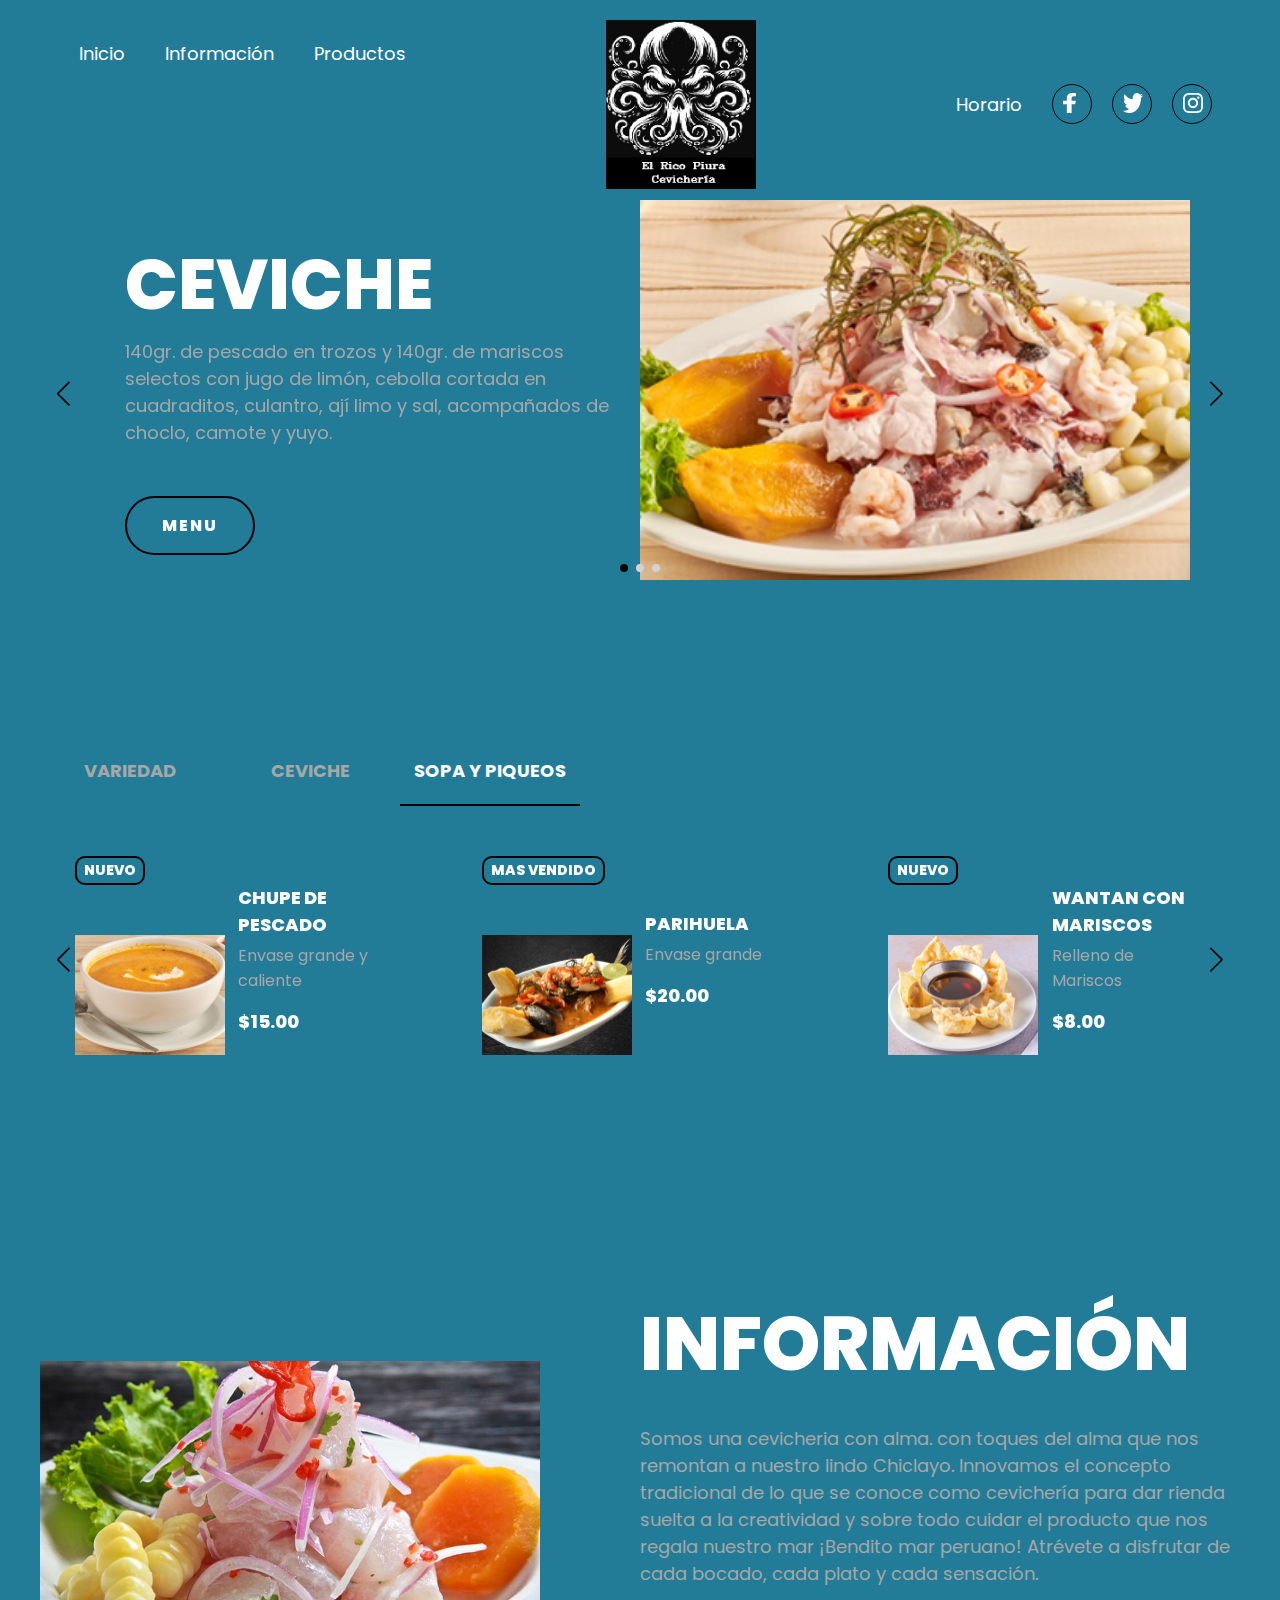
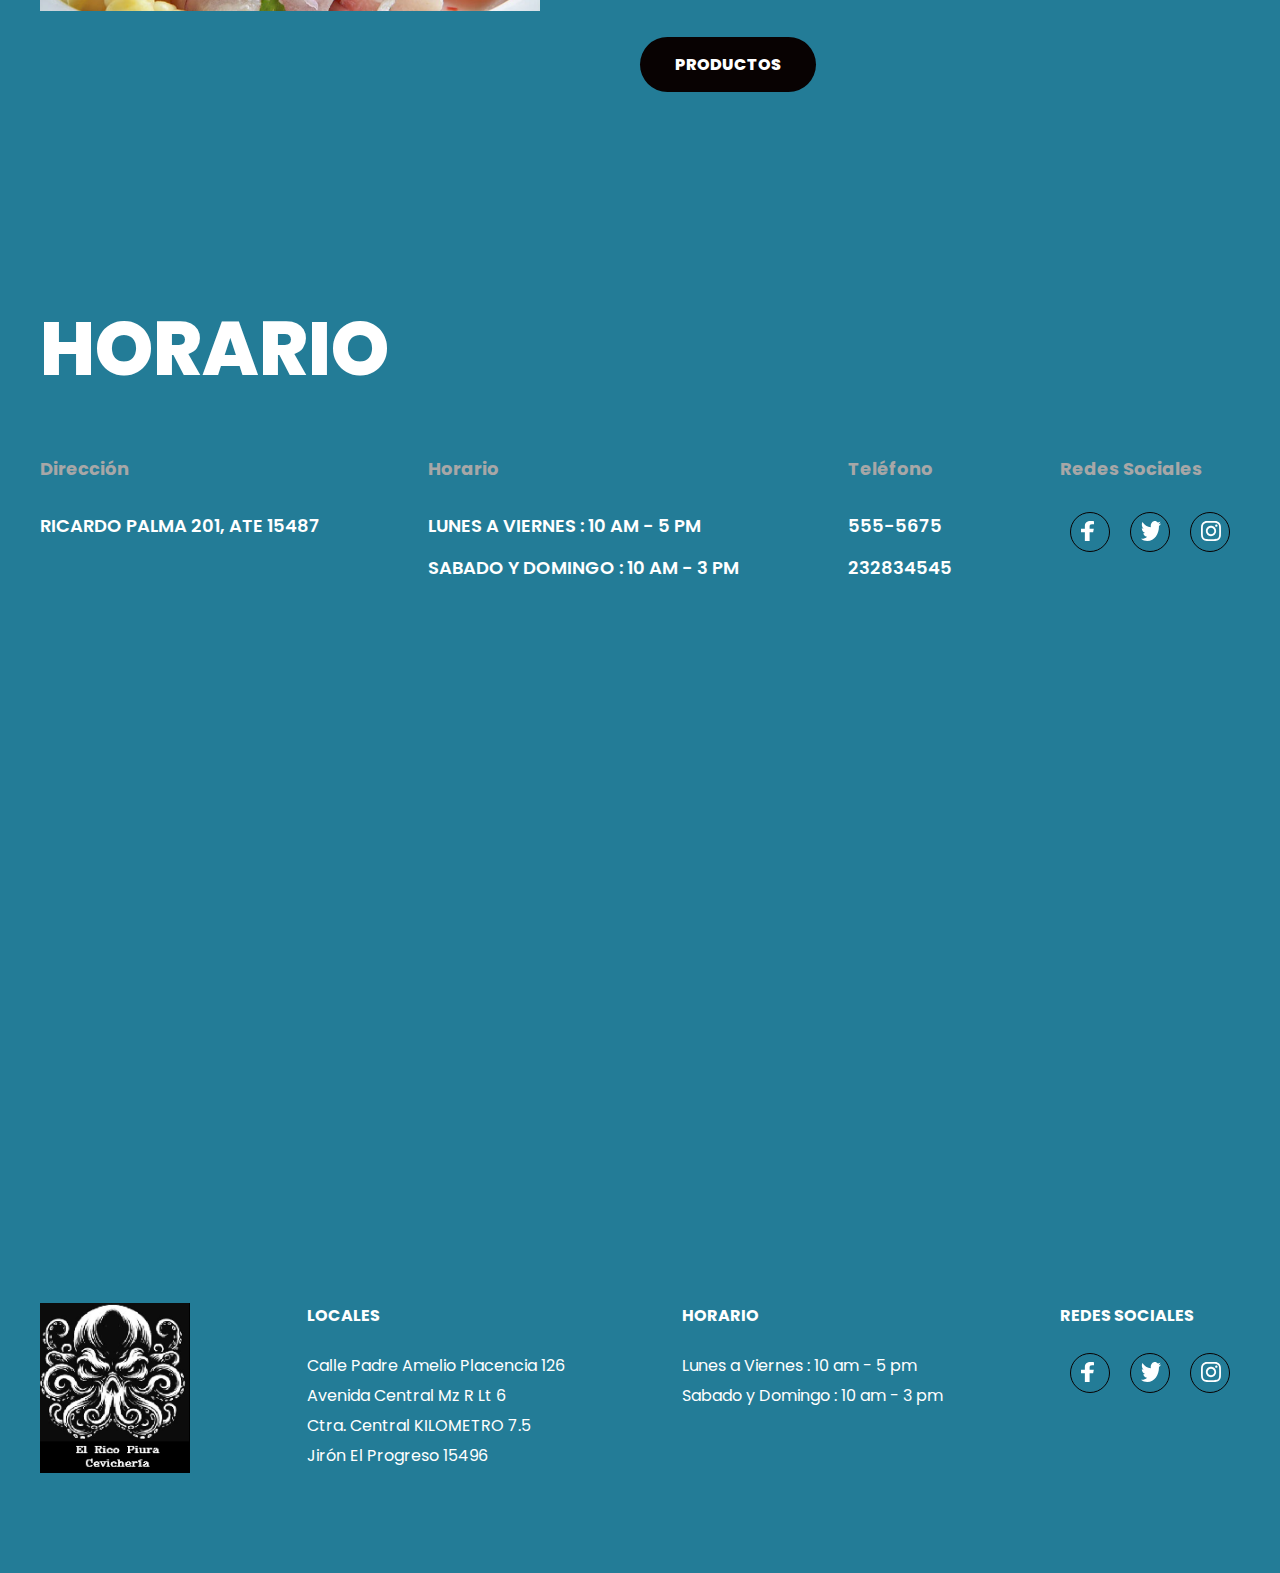
<file: index.html>
<!DOCTYPE html>
<html lang="en">
<head>
    <meta charset="UTF-8">
    <meta http-equiv="X-UA-Compatible" content="IE=edge">
    <meta name="viewport" content="width=device-width, initial-scale=1.0">
    <title> Cevicheria "El Rico Piura"</title>
    <link rel="stylesheet" href="https://cdn.jsdelivr.net/npm/swiper/swiper-bundle.min.css" />
    <link rel="stylesheet" href="style.css">
</head>

<body>

    <header>
        
        <div class="menu container">

            <img class="logo-1" src="img/LOGOv2.png" alt="">
            <input type="checkbox" id="menu" />
            <label for="menu">
                <img src="img/menu.png" class="menu-icono" alt="">
            </label>
            <nav class="navbar">
                <div class="menu-1">
                    <ul>
                        <li><a href="#">Inicio</a></li>
                        <li><a href="#">Información</a></li>
                        <li><a href="producto.html" target="_blank">Productos</a></li>
                    </ul>
                </div>

                <img class="logo-2" src="img/LOGOv2.png" alt="">

                <div class="menu-2">
                    <ul>
                        <li><a href="#">Horario</a></li>
                    </ul>
                    <div class="socials">
                        <a href="https://www.facebook.com" target="_blank">
                            <div class="social">
                                <img src="img/s1.svg" alt="">
                            </div>
                        </a>
                        <a href="https://www.twitter.com" target="_blank">
                            <div class="social">
                                <img src="img/s2.svg" alt="">
                            </div>
                        </a>
                        <a href="https://www.instagram.com" target="_blank">
                            <div class="social">
                                <img src="img/s3.svg" alt="">
                            </div>
                        </a>
                    </div>
                </div>
            </nav>
        </div>

        <div class="header-content container">

            <div class="swiper mySwiper-1">
                <div class="swiper-wrapper">
                    <div class="swiper-slide">
                        <div class="slider">
                            <div class="slider-txt">
                                <h1>Ceviche</h1>
                                <p>
                                    140gr. de pescado en trozos y 140gr. de mariscos selectos con jugo de limón, cebolla cortada en cuadraditos, culantro, ají limo y sal, acompañados de choclo, camote y yuyo.
                                </p>
                                <div class="botones">
                                    <a href="producto.html" class="btn-1">Menu</a>
                                </div>
                            </div>
                            <div class="slider-img">
                                <img src="img/food2.png">
                            </div>
                        </div>
                    </div>
                    <div class="swiper-slide">
                        <div class="slider">
                            <div class="slider-txt">
                                <h1>Tiradito</h1>
                                <p>
                                    Láminas de pescado con jugo de limón y sal. Acompañados de choclo, camote y la crema (Amarillo, Rocoto o Olivo).
                                </p>
                                <div class="botones">
                                    <a href="producto.html" class="btn-1">Menu</a>
                                </div>
                            </div>
                            <div class="slider-img">
                                <img src="img/food6.png">
                            </div>
                        </div>
                    </div>
                    <div class="swiper-slide">
                        <div class="slider">
                            <div class="slider-txt">
                                <h1>Arroces</h1>
                                <p>
                                    Arroz a base de culantro y cerveza negra con mariscos selectos (calamar, pulpo y langostinos).
                                </p>
                                <div class="botones">
                                    <a href="producto.html" class="btn-1">Menu</a>
                                </div>
                            </div>
                            <div class="slider-img">
                                <img src="img/food3.png">
                            </div>
                        </div>
                    </div>

                </div>
                <div class="swiper-button-next"></div>
                <div class="swiper-button-prev"></div>
                <div class="swiper-pagination"></div>
            </div>
        </div>
    </header>



    <main class="products">
    <div class="tabs container">

        <input type="radio" name="tabs" id="tab1" checked="checked" class="tabInput" value="1">
        <label for="tab1">VARIEDAD</label>
        <div class="tab">
            <div class="swiper mySwiper-2" id="swiper1">

                <div class="swiper-wrapper">

                    <div class="swiper-slide">
                        <div class="product">
                            <div class="product-img">
                                <h4>RECOMENDADO</h4>
                                <img src="img/food5.png" alt="">
                            </div>
                            <div class="product-txt">
                                <h4>Leche de Tigre</h4>
                                <p>Envase grande</p>
                                <span class="price">$15.00</span> 
                            </div>
                        </div>
                    </div>

                    <div class="swiper-slide">
                        <div class="product">
                            <div class="product-img">
                                <h4>Más Vendido</h4>
                                <img src="img/food3.png" alt="">
                            </div>
                            <div class="product-txt">
                                <h4>Arroz con Mariscos</h4>
                                <p>Arroz y Ceviche</p>
                                <span class="price">$25.00</span> 
                            </div>
                        </div>
                    </div>
                    
                    <div class="swiper-slide">
                        <div class="product">
                            <div class="product-img">
                                <h4>Nuevo</h4>
                                <img src="img/food6.png" alt="">
                            </div>
                            <div class="product-txt">
                                <h4>Tiradito de Pescado</h4>
                                <p>Una poco pescado</p>
                                <span class="price">$15.00</span> 
                            </div>
                        </div>
                    </div>
                    
                </div>

                <div class="swiper-button-next"></div>
                <div class="swiper-button-prev"></div>
                <div class="swiper-pagination"></div>
            </div>
        </div>

        <input type="radio" name="tabs" id="tab2" checked="checked" class="tabInput" value="2">
        <label for="tab2">CEVICHE</label>
        <div class="tab">
            <div class="swiper mySwiper-2" id="swiper2">

                <div class="swiper-wrapper">

                    <div class="swiper-slide">
                        <div class="product">
                            <div class="product-img">
                                <h4>RECOMENDADO</h4>
                                <img src="img/food7.png" alt="">
                            </div>
                            <div class="product-txt">
                                <h4>Chicharron de Pescado</h4>
                                <p>Buena cantidad de Chicharron</p>
                                <span class="price">$25.00</span> 
                            </div>
                        </div>
                    </div>

                    <div class="swiper-slide">
                        <div class="product">
                            <div class="product-img">
                                <h4>Más Vendido</h4>
                                <img src="img/food2.png" alt="">
                            </div>
                            <div class="product-txt">
                                <h4>Ceviche Mixto</h4>
                                <p>Picante y sin pincante</p>
                                <span class="price">$25.00</span> 
                            </div>
                        </div>
                    </div>
                    
                    <div class="swiper-slide">
                        <div class="product">
                            <div class="product-img">
                                <h4>Más Vendido</h4>
                                <img src="img/food1.png" alt="">
                            </div>
                            <div class="product-txt">
                                <h4>Ceviche Clásico</h4>
                                <p>mucho pescado</p>
                                <span class="price">$20.00</span> 
                            </div>
                        </div>
                    </div>
                    
                </div>

                <div class="swiper-button-next"></div>
                <div class="swiper-button-prev"></div>
                <div class="swiper-pagination"></div>
            </div>
        </div>

        <input type="radio" name="tabs" id="tab3" checked="checked" class="tabInput" value="3">
        <label for="tab3">SOPA Y PIQUEOS</label>
        <div class="tab">
            <div class="swiper mySwiper-2" id="swiper3">

                <div class="swiper-wrapper">

                    <div class="swiper-slide">
                        <div class="product">
                            <div class="product-img">
                                <h4>Nuevo</h4>
                                <img src="img/food9.png" alt="">
                            </div>
                            <div class="product-txt">
                                <h4>CHUPE DE PESCADO</h4>
                                <p>Envase grande y caliente</p>
                                <span class="price">$15.00</span> 
                            </div>
                        </div>
                    </div>

                    <div class="swiper-slide">
                        <div class="product">
                            <div class="product-img">
                                <h4>Mas vendido</h4>
                                <img src="img/food4.png" alt="">
                            </div>
                            <div class="product-txt">
                                <h4>Parihuela</h4>
                                <p>Envase grande</p>
                                <span class="price">$20.00</span> 
                            </div>
                        </div>
                    </div>
                    
                    <div class="swiper-slide">
                        <div class="product">
                            <div class="product-img">
                                <h4>Nuevo</h4>
                                <img src="img/food8.png" alt="">
                            </div>
                            <div class="product-txt">
                                <h4>Wantan con Mariscos</h4>
                                <p>Relleno de Mariscos</p>
                                <span class="price">$8.00</span> 
                            </div>
                        </div>
                    </div>
                    
                </div>

                <div class="swiper-button-next"></div>
                <div class="swiper-button-prev"></div>
                <div class="swiper-pagination"></div>
            </div>
        </div>

    </div>
    </main>

    <section class="info container">
        <div class="info-img">
            <img src="img/info.png" alt="">
        </div>

        <div class="info-txt">
            <h2>Información</h2>
            <p>
                Somos una cevicheria con alma. con toques del alma que nos  remontan a nuestro lindo Chiclayo.

                Innovamos el concepto tradicional de lo que se conoce como cevichería para dar rienda suelta a la creatividad y sobre todo cuidar el producto que nos regala nuestro mar ¡Bendito mar peruano!
                
                Atrévete a disfrutar de cada bocado, cada plato y cada sensación.
            </p>
            <a href="producto.html" class="btn-2">Productos</a>
        </div>

    </section>

    <section class="horario">
        <div class="horario-info container">

            <h2>Horario</h2>
            <div class="horario-txt">
                <div class="txt">
                    <h4>Dirección</h4>
                    <p>
                        Ricardo Palma 201, Ate 15487
                    </p>
                </div>
                <div class="txt">
                    <h4>Horario</h4>
                    <p>
                        Lunes a Viernes : 10 am - 5 pm
                    </p>
                    <p>
                        Sabado y Domingo : 10 am - 3 pm
                    </p>
                </div>
                <div class="txt">
                    <h4>Teléfono</h4>
                    <p>
                        555-5675
                    </p>
                    <p>
                        232834545
                    </p>
                </div>
                <div class="txt">
                    <h4>Redes Sociales</h4>
                    <div class="socials">
                        <a href="https://www.facebook.com" target="_blank">
                            <div class="social">
                                <img src="img/s1.svg" alt="">
                            </div>
                        </a>
                        <a href="https://www.twitter.com" target="_blank">
                            <div class="social">
                                <img src="img/s2.svg" alt="">
                            </div>
                        </a>
                        <a href="https://www.instagram.com" target="_blank">
                            <div class="social">
                                <img src="img/s3.svg" alt="">
                            </div>
                        </a>
                    </div>
                </div>
            </div>
        </div>
    </section>

    <section>

        <iframe class="map" src="https://www.google.com/maps/embed?pb=!1m18!1m12!1m3!1d7804.705524293283!2d-76.88704218599851!3d-12.01921779315534!2m3!1f0!2f0!3f0!3m2!1i1024!2i768!4f13.1!3m3!1m2!1s0x9105c5cb616123c3%3A0x118cbd936acfcbb2!2sCevicheria%20%22El%20Rico%20Piura%22!5e0!3m2!1ses!2spe!4v1716339833338!5m2!1ses!2spe" width="100%" height="500" style="border:0;" allowfullscreen="" loading="lazy" referrerpolicy="no-referrer-when-downgrade"></iframe>

    </section>

    <footer class="footer container">

        <img class="logo-2" src="img/LOGOv2.png" alt="">
        <div class="links">
            <h4>Locales</h4>
            <ul>
                <li><a href="#">Calle Padre Amelio Placencia 126</a></li>
                <li><a href="#">Avenida Central Mz R Lt 6</a></li>
                <li><a href="#">Ctra. Central KILOMETRO 7.5</a></li>
                <li><a href="#">Jirón El Progreso 15496</a></li>
            </ul>
        </div>

        <div class="links">
            <h4>Horario</h4>
            <ul>
                <li><a href="#">Lunes a Viernes : 10 am - 5 pm</a></li>
                <li><a href="#">Sabado y Domingo : 10 am - 3 pm</a></li>
            </ul>
        </div>
        <div class="links">
            <h4>Redes Sociales</h4>
            <div class="socials">
                <a href="https://www.facebook.com" target="_blank">
                    <div class="social">
                        <img src="img/s1.svg" alt="">
                    </div>
                </a>
                <a href="https://www.twitter.com" target="_blank">
                    <div class="social">
                        <img src="img/s2.svg" alt="">
                    </div>
                </a>
                <a href="https://www.instagram.com" target="_blank">
                    <div class="social">
                        <img src="img/s3.svg" alt="">
                    </div>
                </a>
            </div>
        </div>

    </footer>

    <script src="https://cdn.jsdelivr.net/npm/swiper/swiper-bundle.min.js"></script>
    <script src="script.js"></script>
</body>

</html>
</file>
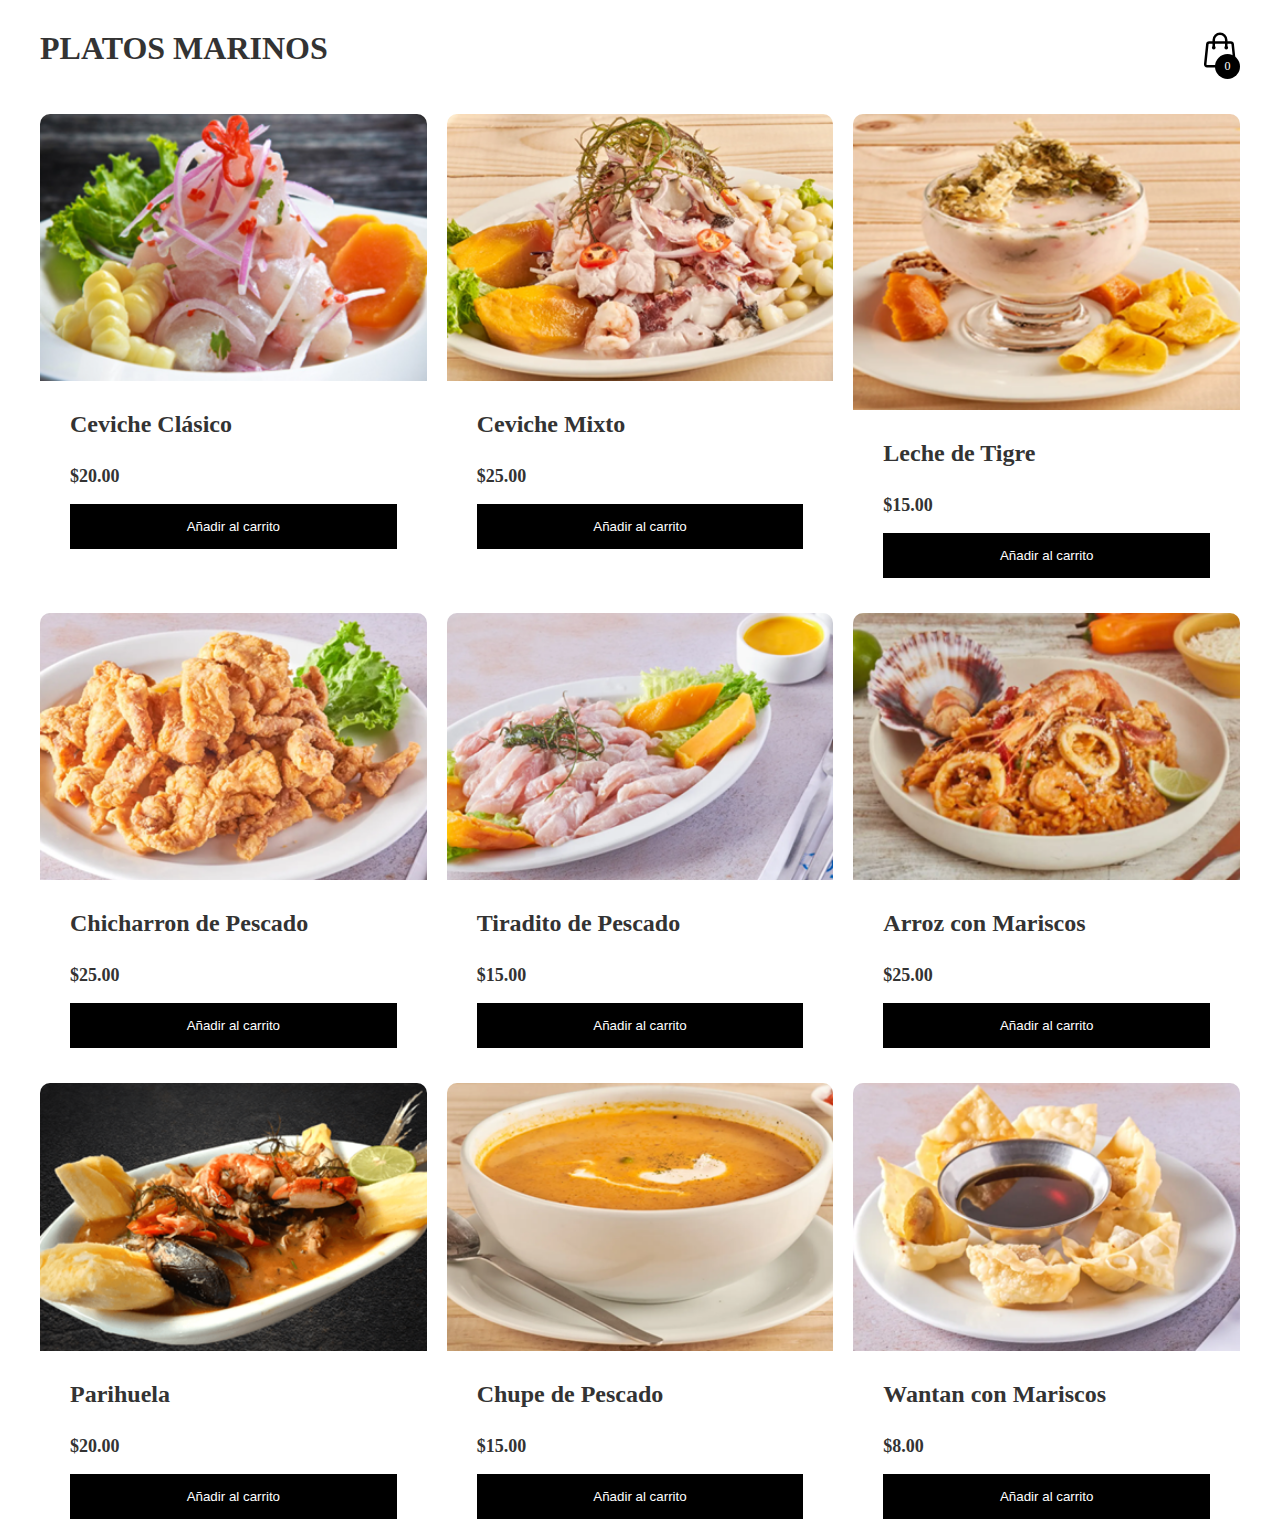
<file: producto.html>
<!DOCTYPE html>
<html lang="en">
<head>
    <meta charset="UTF-8">
    <meta http-equiv="X-UA-Compatible" content="IE=edge">
    <meta name="viewport" content="width=device-width, initial-scale=1.0">
    <link rel="stylesheet" href="styles.css">
    <title>Productos</title>
</head>
<body>
    <header>
        <h1>PLATOS MARINOS</h1>

        <div class="container-icon">
            <svg xmlns="http://www.w3.org/2000/svg" fill="none" viewBox="0 0 24 24" stroke-width="1.5" stroke="currentColor" class="icon-cart">
                <path stroke-linecap="round" stroke-linejoin="round" d="M15.75 10.5V6a3.75 3.75 0 1 0-7.5 0v4.5m11.356-1.993 1.263 12c.07.665-.45 1.243-1.119 1.243H4.25a1.125 1.125 0 0 1-1.12-1.243l1.264-12A1.125 1.125 0 0 1 5.513 7.5h12.974c.576 0 1.059.435 1.119 1.007ZM8.625 10.5a.375.375 0 1 1-.75 0 .375.375 0 0 1 .75 0Zm7.5 0a.375.375 0 1 1-.75 0 .375.375 0 0 1 .75 0Z" />
            </svg>
            <div class="count-products">
                <span id="contador-productos">0</span>
            </div>

            <div class="container-cart-products hidden-cart">
                <div class="cart-product">
                    <div class="info-cart-product">
                        <span class="cantidad-producto-carrito">1</span>
                        <p class="titulo-producto-carrito">Ceviche Clásico</p>
                        <span class="precio-producto-carrito">$20.00</span>
                    </div>
                    <svg xmlns="http://www.w3.org/2000/svg" fill="none" viewBox="0 0 24 24" stroke-width="1.5" stroke="currentColor" class="icon-close">
                        <path stroke-linecap="round" stroke-linejoin="round" d="M6 18 18 6M6 6l12 12" />
                    </svg>                      
                </div>
                <div class="cart-total">
                    <h3>Total:</h3>
                    <span class="total-pagar">$200</span>
                </div>
            </div>
        </div>
    </header>
    <div class="container-items">
        <div class="item">
            <figure>
                <img src="img/food1.png" alt="producto">
            </figure>
            <div class="info-product">
                <h2>Ceviche Clásico</h2>
                <p class="price">$20.00</p>
                <button>Añadir al carrito</button>
            </div>
        </div>
        <div class="item">
            <figure>
                <img src="img/food2.png" alt="producto">
            </figure>
            <div class="info-product">
                <h2>Ceviche Mixto</h2>
                <p class="price">$25.00</p>
                <button>Añadir al carrito</button>
            </div>
        </div>
        <div class="item">
            <figure>
                <img src="img/food5.png" alt="producto">
            </figure>
            <div class="info-product">
                <h2>Leche de Tigre</h2>
                <p class="price">$15.00</p>
                <button>Añadir al carrito</button>
            </div>
        </div>
        <div class="item">
            <figure>
                <img src="img/food7.png" alt="producto">
            </figure>
            <div class="info-product">
                <h2>Chicharron de Pescado</h2>
                <p class="price">$25.00</p>
                <button>Añadir al carrito</button>
            </div>
        </div>
        <div class="item">
            <figure>
                <img src="img/food6.png" alt="producto">
            </figure>
            <div class="info-product">
                <h2>Tiradito de Pescado</h2>
                <p class="price">$15.00</p>
                <button>Añadir al carrito</button>
            </div>
        </div>
        <div class="item">
            <figure>
                <img src="img/food3.png" alt="producto">
            </figure>
            <div class="info-product">
                <h2>Arroz con Mariscos</h2>
                <p class="price">$25.00</p>
                <button>Añadir al carrito</button>
            </div>
        </div>
        <div class="item">
            <figure>
                <img src="img/food4.png" alt="producto">
            </figure>
            <div class="info-product">
                <h2>Parihuela</h2>
                <p class="price">$20.00</p>
                <button>Añadir al carrito</button>
            </div>
        </div>
        <div class="item">
            <figure>
                <img src="img/food9.png" alt="producto">
            </figure>
            <div class="info-product">
                <h2>Chupe de Pescado</h2>
                <p class="price">$15.00</p>
                <button>Añadir al carrito</button>
            </div>
        </div>
        <div class="item">
            <figure>
                <img src="img/food8.png" alt="producto">
            </figure>
            <div class="info-product">
                <h2>Wantan con Mariscos</h2>
                <p class="price">$8.00</p>
                <button>Añadir al carrito</button>
            </div>
        </div>
    </div>

    <script src="scripts.js"></script>
</body>
</html>
</file>
<file: style.css>
@import url("https://fonts.googleapis.com/css2?family=Poppins:wght@400;500;600;700;800&display=swap");

* {
    margin: 0;
    padding: 0;
    box-sizing: border-box;
    text-decoration: none;
    list-style: none;
}

body {
    background-color: rgb(35, 124, 151);
    font-family: 'Poppins', sans-serif;
}

.container{
    max-width: 1200px;
    margin: 0 auto;
}

.swiper-button-prev:after {
    font-size: 25px;
}

.swiper-button-next:after {
    font-size: 25px;
}

.swiper-button-next {
    color: #080202;
}

.swiper-button-prev {
    color: #080202;
}

.swiper-pagination-bullet {
    background-color: #d3d2d2;
    opacity: 1;
}

.swiper-pagination-bullet-active{
    background-color: #080202;
}

.menu {
    position: absolute;
    top: 20px;
    left: 0;
    right: 0;
    display: flex;
    justify-content: center;
    z-index: 1000;
}

.navbar {
    display: flex;
}
.menu-1 {
    margin-right: 180px;
}

.menu-2 {
    margin-left: 180px;
    display: flex;
    align-items: center;
}

.logo-1 {
    width: 0;
}
.logo-2 {
    width: 150px;
}

.socials {
    display: flex;
}

.social {
    margin: 0 10px;
    height: 40px;
    width: 40px;
    border: 1px solid #080202;
    border-radius: 50%;
}

.social:hover {
    background-color: #080202;
}

.social img {
    margin: 8px 0 0 10px;
}

.menu .navbar ul li {
    position: relative;
    float: left;
}

.menu .navbar ul li a {
    font-size: 18px;
    padding: 20px;
    color: #ffffff;
    display: block;
}

.menu .navbar ul li a:hover{
    color: #080202;
}

#menu {
    display: none;
}

.menu-icono {
    width: 25px;
}

.menu label {
    cursor: pointer;
    display: none;
}

.header-content {
    margin-top: 200px;
    padding-bottom: 50px;
}

.slider {
    display: flex;
    align-items: center;
}

.slider-txt {
    margin-left: 85px;
    width: 50%;
}
.slider-txt h1 {
    font-size: 70px;
    color: #ffffff;
    text-transform: uppercase;
    font-weight: 800;
}

.slider-txt p {
    font-size: 18px;
    color: #a7a7a7;
}

.botones {
    margin-top: 50px;
}

.btn-1 {
    display: inline-block;
    padding: 15px 35px;
    border: 2px solid #080202;
    color: #ffffff;
    font-weight: 800;
    letter-spacing: 2px;
    text-transform: uppercase;
    margin-right: 20px;
    border-radius: 50px;
}

.btn-1:hover {
    background-color: #080202;
}

.slider-img {
    width: 50%;
}

.slider-img img {
    margin-right: 225px;
    width: 550px;
}

.products {
    background-color: rgb(35, 124, 151);
}

.tabs {
    display: flex;
    flex-wrap: wrap;
    padding: 100px 0px;
}

.tabs label {
    width: 15%;
    order: 1;
    display: block;
    padding: 20px 0;
    text-align: center;
    cursor: pointer;
    color: #a7a7a7;
    font-weight: 700;
    font-size: 18px;
    text-transform: uppercase;
    transition: background ease 0.2s;
}

.tabs .tab {
    order: 99;
    flex-grow: 1;
    width: 100%;
    display: none;
    padding-top: 25px;
}

.tabs input[type="radio"] {
    display: none;
}
.tabs input[type="radio"]:checked + label {
    border-bottom: 2px solid #080202;
    color: #ffffff;
}
.tabs input[type="radio"]:checked + label + .tab {
    display: block;
}
.product {
    display: flex;
    align-items: center;
    padding: 25px;
    margin: 0 10px;
}

.product-img {
    width: 50%;
    text-align: left;
}

.product-img h4 {
    display: inline-block;
    padding: 5px 7px;
    line-height: 15px;
    color: #ffffff;
    font-size: 14px;
    text-transform: uppercase;
    font-weight: 800;
    border: 2px solid black;
    border-radius: 10px;
    margin-bottom: 50px;
}

.product-img img {
    width: 150px;
    height: 120px;
}

.product-txt {
    width: 50%;
    margin-left: 10px;
    text-align: left;
}

.product-txt h4 {
    color: #ffffff;
    font-size: 18px;
    text-transform: uppercase;
    font-weight: 800;
    margin-bottom: 5px;
}

.product-txt p {
    color: #a7a7a7;
    font-size: 16px;
    margin-bottom: 15px;
}

.product-txt span {
    color: #ffffff;
    font-size: 18px;
    font-weight: 800;
}

.info {
    padding: 100px 0px;
    display: flex;
    align-items: center;
}

.info-img {
    width: 50%;
}

.info-img img {
    width: 500px;
    height: 250px;
}

.info-txt {
    width: 50%;
}

.info-txt h2 {
    font-size: 75px;
    color: #ffffff;
    font-weight: 800;
    text-transform: uppercase;
    margin-bottom: 25px;
}

.info-txt p {
    font-size: 18px;
    color: #a7a7a7;
    margin-bottom: 50px;
}

.btn-2 {
    display: inline-block;
    padding: 15px 35px;
    background-color: #080202;
    color: #ffffff;
    font-weight: 800;
    text-transform: uppercase;
    border-radius: 50px;
}

.btn-2:hover {
    background-color: #080202;
}

.horario {
    padding: 100px 0px;
    background-color: rgb(35, 124, 151);
}

.horario-info h2 {
    font-size: 75px;
    color: #ffffff;
    font-weight: 800;
    text-transform: uppercase;
    margin-bottom: 50px;
}

.horario-txt {
    display: flex;
    justify-content: space-between;
}

.txt { 
    color: #ffffff;
}

.txt h4 {
    font-size: 18px;
    color: #a7a7a7;
    margin-bottom: 30px;
}

.txt p {
    font-size: 18px;
    text-transform: uppercase;
    font-weight: 600;
    margin-bottom: 15px;
}

.map {
    filter: grayscale(100%) invert(92%) contrast(93%);
}

.footer {
    padding: 100px 0px;
    display: flex;
    justify-content: space-between;
}

.links h4 {
    color: #ffffff;
    text-transform: uppercase;
    margin-bottom: 25px;
}

.links ul li a {
    color: #ffffff;
    font-size: 16px;
    margin-bottom: 5px;
    display: inline-block;
}

@media(max-width: 991px) {
    .menu {
        padding: 20px;
        justify-content: space-between;
    }

    .menu-2 {
        display: none;
    }

    .logo-1 {
        width: 100px;
    }

    .logo-2 {
        width: 0;
    }

    .menu label {
        display: initial;
    }

    .menu .navbar {
        position: absolute;
        top: 100%;
        left: 0;
        right: 0;
        background-color: #181818;
        display: none;
    }

    .menu .navbar ul li {
        width: 100%;
    }

    #menu:checked ~ .navbar {
        display: initial;
    }

    .header-content {
        padding: 30px;
        margin-top: 100px;
    }

    .slider {
        flex-direction: column;
    }

    .slider-txt {
        margin-left: 0;
        width: 100%;
        text-align: center;
        margin-bottom: 50px;
    }

    .slider-txt h1 {
        font-size: 50px;
    }

    .slider-txt p {
        font-size: 16px;
    }

    .btn-1 {
        padding: 10px 25px;
        font-size: 14px;
    }

    .slider-img {
        width: 100%;
        text-align: center;
    }

    .slider-img img {
        margin-right:  0px;
        width: 300px;
    }

    .swiper-horizontral > .swiper-pagination-bullets,
    .swiper-pagination-bullets,.swiper-pagination-pagination,
    .swiper-pagination-custom,
    .swiper-pagination-graction {
        bottom: -7px;
    }

    .tabs {
        padding: 50px 30px;
    }

    .tabs label {
        width: 33%;
    }

    .info {
        padding: 30px;
        flex-direction: column;
    }

    .info-img {
        width: 100%;
        text-align: center;
    }

    .info-img img {
        width: 400px;
        height: 200px;
        margin-bottom: 25px;
    }

    .info-txt {
        width: 100;
        text-align: center;
    }

    .info-txt h2 {
        font-size: 50px;
    }

    .info-txt p {
        font-size: 16px;
    }

    .btn-1 {
        font-size: 16px;
    }

    .horario {
        padding: 30px;
        text-align: center;
    }

    .horario-info h2 {
        font-size: 50px;
        margin-bottom: 15px;
    }

    .horario-txt {
        flex-direction: column;
    }

    .socials {
        justify-content: center;
    }

    .social img {
        margin: 8px 0 0 0;
    }

    .footer {
        padding: 30px;
        flex-direction: column;
        text-align: center;
    }

    .links h4 {
        margin: 25px 0px 10px 0px;
    }

}

.mySwiper-1 .swiper-button-next, .mySwiper-1 .swiper-button-prev,
.mySwiper-2 .swiper-button-next, .mySwiper-2 .swiper-button-prev {
    color: #080202 !important;
}
</file>
<file: styles.css>
*::after,
*::before,
*{
    margin: 0;
    padding: 0;
    box-sizing: border-box;
}

body{
    margin: 0 auto;
    max-width: 1200px;
    font-family: 'Lato';
    color: #333;
}

.icon-cart{
    width: 40px;
    height: 40px;
    stroke: #000;
}

.icon-cart:hover{
    cursor: pointer;
}

img{
    max-width: 100%;
}

header{
    display: flex;
    justify-content: space-between;
    padding: 30px 0 40px 0;
}

.container-icon{
    position: relative;
}

.count-products{
    position: absolute;
    top: 55%;
    right: 0;

    background-color: #000;
    color: #fff;
    width: 25px;
    height: 25px;

    display: flex;
    justify-content: center;
    align-items: center;
    border-radius: 50%;
    
}

#contador-productos{
    font-size: 12px;
}

.container-cart-products{
    position: absolute;
    top: 50px;
    right: 0;

    background-color: #fff;
    width: 400px;
    z-index: 1;
    box-shadow: 0 10px 20px rgba(0, 0, 0, 0.20);
    border-radius: 10px;

}

.cart-product{
    display: flex;
    align-items: center;
    justify-content: space-between;
    padding: 30px;

    border-bottom: 1px solid rgba(0, 0, 0, 0.20);
}

.info-cart-product{
    display: flex;
    justify-content: space-between;
    flex: 0.8;
}

.titulo-producto-carrito{
    font-size: 20px;
}

.precio-producto-carrito{
    font-weight: 700;
    font-size: 20px;
    margin-left: 10px;
}

.cantidad-producto-carrito{
    font-weight: 400;
    font-size: 20px;
}

.icon-close{
    width: 25px;
    height: 25px;
}

.icon-close:hover{
    stroke: red;
    cursor: pointer;
}

.cart-total{
    display: flex;
    justify-content: center;
    align-items: center;
    padding: 20px 0;
    gap: 20px;
}

.cart-total h3{
    font-size: 20px;
    font-weight: 700;
}

.total-pagar{
    font-size: 20px;
    font-weight: 900;
}

.hidden-cart{
    display: none;
}





/* Main */
.container-items{
    display: grid;
    grid-template-columns: repeat(3, 1fr);
    gap: 20px;
}

.item{
    border-radius: 10px;
}

.item:hover{
    box-shadow: 0 10px 20px rgba(0, 0, 0, 0.20);
}

.item img{
    width: 100%;
    height: 300%;
    object-fit: cover;
    border-radius: 10px 10px 0 0;
    transition: all .5s;
}

.item figure{
    overflow: hidden;
}

.item:hover img{
    transform: scale(1.2);
}

.info-product{
    padding: 15px 30px;
    line-height: 2;
    display: flex;
    flex-direction: column;
    gap: 10px;
}

.price{
    font-size: 18px;
    font-weight: 900;
}

.info-product button{
    border: none;
    background: none;
    background-color: #000;
    color: #fff;
    padding: 15px 10px;
    cursor: pointer;
}
</file>
